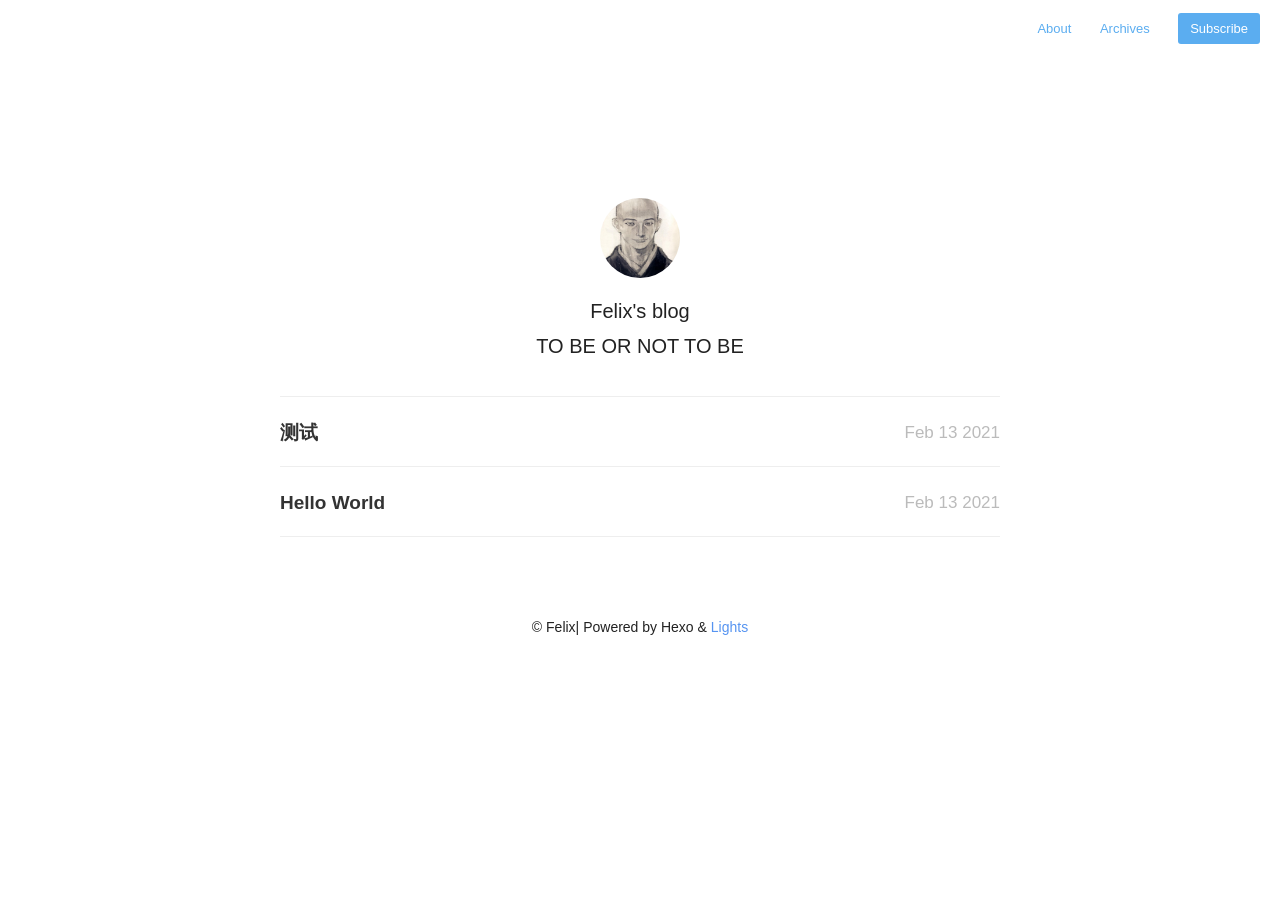
<file: index.html>
<!DOCTYPE html>

<meta charset="UTF-8">
<meta http-equiv="X-UA-Compatible" content="IE=edge,chrome=1">
<meta name="viewport" content="width=device-width,initial-scale=1,user-scalable=0">


<link rel="alternate" href="/atom.xml" title="Felix&#39;s blog" type="application/atom+xml">
<meta name="theme-color" content="#a1d0f6">
<title>Felix&#39;s blog</title>
<!--[if lt IE 9]><script src="//html5shiv.googlecode.com/svn/trunk/html5.js"></script><![endif]-->
<link rel="shortcut icon" href="/favicon.png">

<link rel="stylesheet" href="/css/style.css">

<nav class="main-nav">
	
	
	    <a href="/about/">About</a>
	
	    <a href="/archives/">Archives</a>
	
	<a class="cta" href="/atom.xml" data-no-instant>Subscribe</a>
</nav>

<section id="wrapper">
    <div class="profile">
	<section id="wrapper">
		<header id="header">
        	<a href="/about/">
        	    <img id="avatar" class="2x" src="/images/avatar.png">
        	</a>
        	<h1>Felix&#39;s blog</h1>
        	
        		<h2>TO BE OR NOT TO BE</h2>
        	
		</header>
	</section>
</div>
<ul id="post-list">
    
        <li>
    <aside class="dates">Feb 13 2021</aside>
    <a href="/2021/02/13/%E6%B5%8B%E8%AF%95/">测试</a>
    <h2></h2>
</li>
    
        <li>
    <aside class="dates">Feb 13 2021</aside>
    <a href="/2021/02/13/hello-world/">Hello World</a>
    <h2></h2>
</li>
    
</ul>
<nav id="post-nav">
    <span class="prev">
        
    </span>
    <span class="next">
        
    </span>
</nav>
	<footer id="footer">
	<div id="social">
		<p class="small">©  Felix| Powered by Hexo & 
			<a target="_blank" rel="noopener" href="https://github.com/F0r3at/Lights"> Lights</a>
		</p>
	</div>
</footer>

</section>

	<script src="//cdnjs.loli.net/ajax/libs/instantclick/3.0.1/instantclick.min.js" data-no-instant></script>
	<script data-no-instant>
		
		InstantClick.init('mousedown');
	</script>




	<script>
		// To make images retina, add a class "2x" to the img element
		var isMobile = {
			Android:function() {
				return navigator.userAgent.match(/Android/i) ? true : false;
			},
			BlackBerry:function(){
				return navigator.userAgent.match(/BlackBerry/i) ? true : false;
			},
			iOS:function(){
				return navigator.userAgent.match(/iPhone|iPad|iPod/i) ? true : false;
			},
			Windows:function(){
				return navigator.userAgent.match(/IEMobile/i) ? true : false;
			},
			any:function(){
			   return (isMobile.Android() || isMobile.BlackBerry() || isMobile.iOS() || isMobile.Windows());
			}
		};
		if (isMobile.any()) {
			var suffix = document.getElementsByClassName('2x')[0].getAttribute('src');
			suffix = suffix.replace('.png','@2x.png');
			suffix = suffix.replace('.jpg','@2x.jpg');
			document.getElementsByClassName('2x')[0].setAttribute('src',suffix);
		};
	</script>
</file>
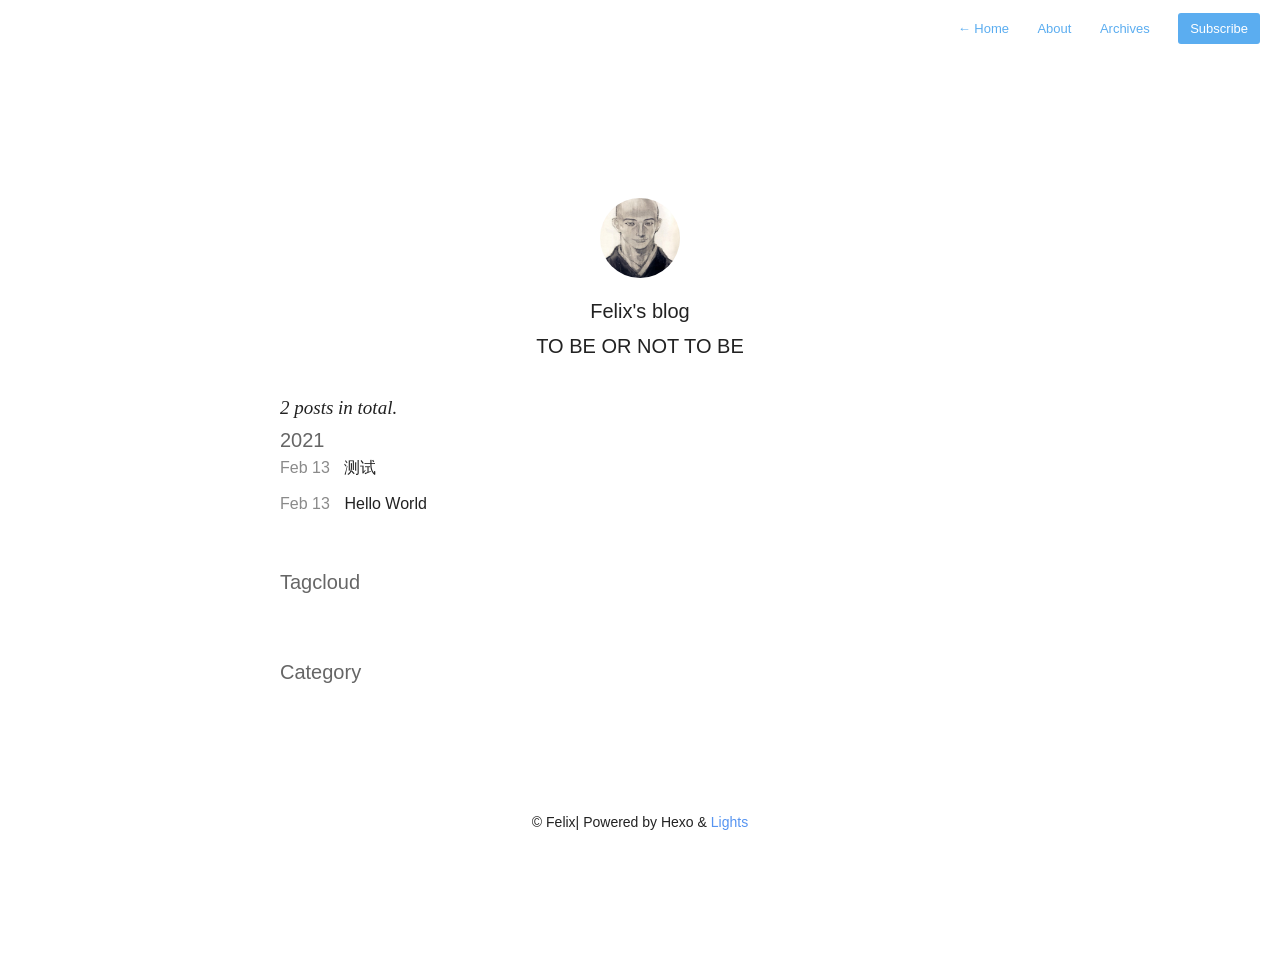
<file: archives/index.html>
<!DOCTYPE html>

<meta charset="UTF-8">
<meta http-equiv="X-UA-Compatible" content="IE=edge,chrome=1">
<meta name="viewport" content="width=device-width,initial-scale=1,user-scalable=0">


<link rel="alternate" href="/atom.xml" title="Felix&#39;s blog" type="application/atom+xml">
<meta name="theme-color" content="#a1d0f6">
<title>Archives - Felix&#39;s blog</title>
<!--[if lt IE 9]><script src="//html5shiv.googlecode.com/svn/trunk/html5.js"></script><![endif]-->
<link rel="shortcut icon" href="/favicon.png">

<link rel="stylesheet" href="/css/style.css">

<nav class="main-nav">
	
	    <a href="/">← Home</a>
	
	
	    <a href="/about/">About</a>
	
	    <a href="/archives/">Archives</a>
	
	<a class="cta" href="/atom.xml" data-no-instant>Subscribe</a>
</nav>

<section id="wrapper">
    

<div class="profile">
	<section id="wrapper">
		<header id="header">
        	<a href="/about/">
        	    <img id="avatar" class="2x" src="/images/avatar.png">
        	</a>
        	<h1>Felix&#39;s blog</h1>
        	
        		<h2>TO BE OR NOT TO BE</h2>
        	
		</header>
	</section>
</div>
<span class="archive-page-counter">
    
    2 posts in total.
</span>
    
        
        
            
            
    		<div class="archive" id="archive">
            	<h3 class="archive-title">2021</h3>
            	<ul>
        
        <div class="post-item">
    <div class="post-time">Feb 13</div>
    <a href="/2021/02/13/%E6%B5%8B%E8%AF%95/" class="post-link">测试</a>
</div>
    
        
        
        <div class="post-item">
    <div class="post-time">Feb 13</div>
    <a href="/2021/02/13/hello-world/" class="post-link">Hello World</a>
</div>
    
    </ul>
    </div>
<div class="archive" id="tagcloud">
	<h3 class="archive-title">Tagcloud</h3>
	<ul class="ct-list">
		
    </ul>
</div>
<div class="archive" id="category">
	<h3 class="archive-title">Category</h3>
	<ul class="ct-list">
		
    	</div>
    </ul>
</div>
	<footer id="footer">
	<div id="social">
		<p class="small">©  Felix| Powered by Hexo & 
			<a target="_blank" rel="noopener" href="https://github.com/F0r3at/Lights"> Lights</a>
		</p>
	</div>
</footer>

</section>

	<script src="//cdnjs.loli.net/ajax/libs/instantclick/3.0.1/instantclick.min.js" data-no-instant></script>
	<script data-no-instant>
		
		InstantClick.init('mousedown');
	</script>




	<script>
		// To make images retina, add a class "2x" to the img element
		var isMobile = {
			Android:function() {
				return navigator.userAgent.match(/Android/i) ? true : false;
			},
			BlackBerry:function(){
				return navigator.userAgent.match(/BlackBerry/i) ? true : false;
			},
			iOS:function(){
				return navigator.userAgent.match(/iPhone|iPad|iPod/i) ? true : false;
			},
			Windows:function(){
				return navigator.userAgent.match(/IEMobile/i) ? true : false;
			},
			any:function(){
			   return (isMobile.Android() || isMobile.BlackBerry() || isMobile.iOS() || isMobile.Windows());
			}
		};
		if (isMobile.any()) {
			var suffix = document.getElementsByClassName('2x')[0].getAttribute('src');
			suffix = suffix.replace('.png','@2x.png');
			suffix = suffix.replace('.jpg','@2x.jpg');
			document.getElementsByClassName('2x')[0].setAttribute('src',suffix);
		};
	</script>
</file>
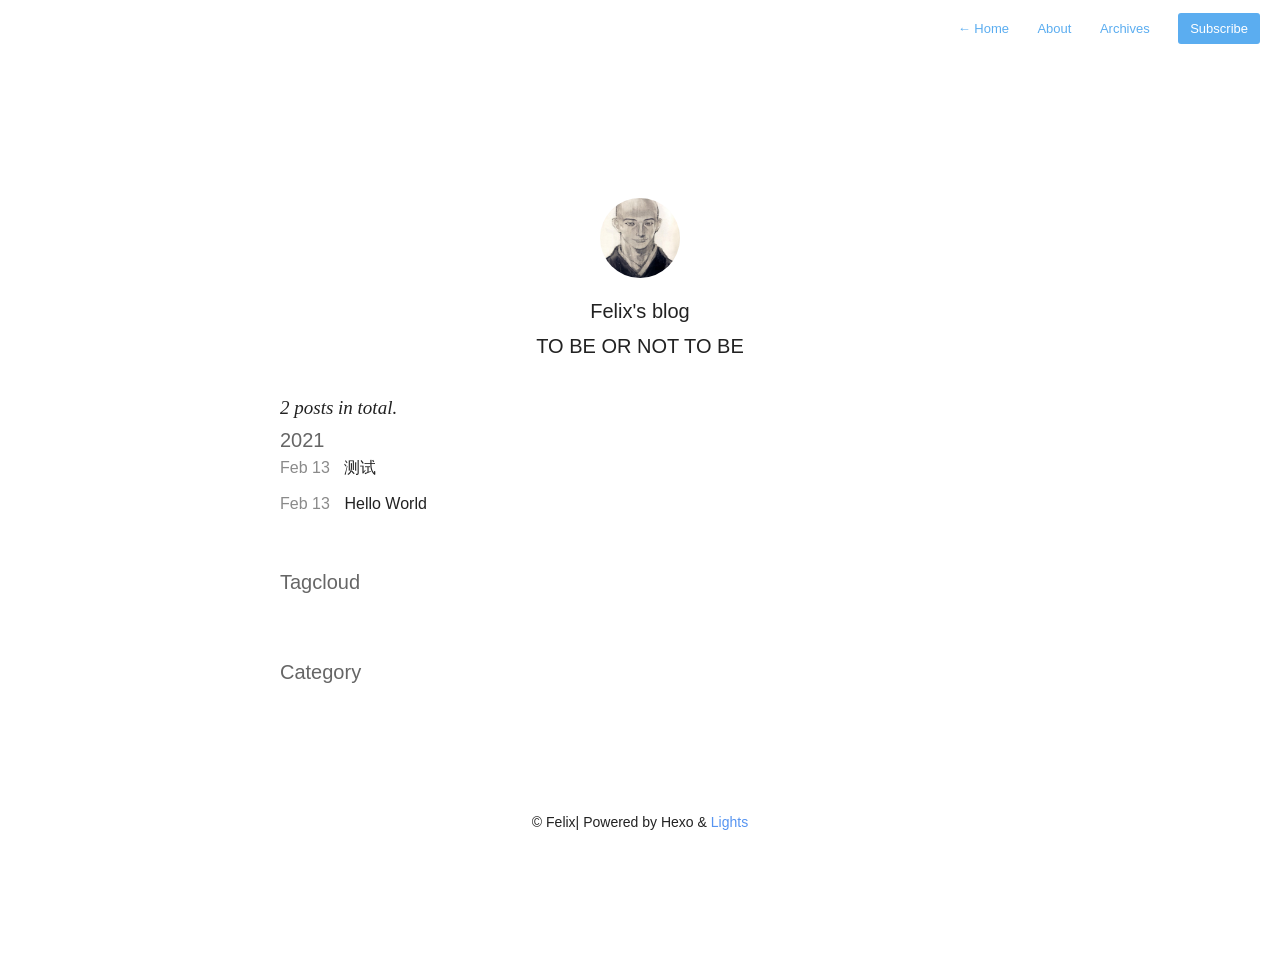
<file: archives/2021/index.html>
<!DOCTYPE html>

<meta charset="UTF-8">
<meta http-equiv="X-UA-Compatible" content="IE=edge,chrome=1">
<meta name="viewport" content="width=device-width,initial-scale=1,user-scalable=0">


<link rel="alternate" href="/atom.xml" title="Felix&#39;s blog" type="application/atom+xml">
<meta name="theme-color" content="#a1d0f6">
<title>Archives: 2021 - Felix&#39;s blog</title>
<!--[if lt IE 9]><script src="//html5shiv.googlecode.com/svn/trunk/html5.js"></script><![endif]-->
<link rel="shortcut icon" href="/favicon.png">

<link rel="stylesheet" href="/css/style.css">

<nav class="main-nav">
	
	    <a href="/">← Home</a>
	
	
	    <a href="/about/">About</a>
	
	    <a href="/archives/">Archives</a>
	
	<a class="cta" href="/atom.xml" data-no-instant>Subscribe</a>
</nav>

<section id="wrapper">
    

<div class="profile">
	<section id="wrapper">
		<header id="header">
        	<a href="/about/">
        	    <img id="avatar" class="2x" src="/images/avatar.png">
        	</a>
        	<h1>Felix&#39;s blog</h1>
        	
        		<h2>TO BE OR NOT TO BE</h2>
        	
		</header>
	</section>
</div>
<span class="archive-page-counter">
    
    2 posts in total.
</span>
    
        
        
            
            
    		<div class="archive" id="archive">
            	<h3 class="archive-title">2021</h3>
            	<ul>
        
        <div class="post-item">
    <div class="post-time">Feb 13</div>
    <a href="/2021/02/13/%E6%B5%8B%E8%AF%95/" class="post-link">测试</a>
</div>
    
        
        
        <div class="post-item">
    <div class="post-time">Feb 13</div>
    <a href="/2021/02/13/hello-world/" class="post-link">Hello World</a>
</div>
    
    </ul>
    </div>
<div class="archive" id="tagcloud">
	<h3 class="archive-title">Tagcloud</h3>
	<ul class="ct-list">
		
    </ul>
</div>
<div class="archive" id="category">
	<h3 class="archive-title">Category</h3>
	<ul class="ct-list">
		
    	</div>
    </ul>
</div>
	<footer id="footer">
	<div id="social">
		<p class="small">©  Felix| Powered by Hexo & 
			<a target="_blank" rel="noopener" href="https://github.com/F0r3at/Lights"> Lights</a>
		</p>
	</div>
</footer>

</section>

	<script src="//cdnjs.loli.net/ajax/libs/instantclick/3.0.1/instantclick.min.js" data-no-instant></script>
	<script data-no-instant>
		
		InstantClick.init('mousedown');
	</script>




	<script>
		// To make images retina, add a class "2x" to the img element
		var isMobile = {
			Android:function() {
				return navigator.userAgent.match(/Android/i) ? true : false;
			},
			BlackBerry:function(){
				return navigator.userAgent.match(/BlackBerry/i) ? true : false;
			},
			iOS:function(){
				return navigator.userAgent.match(/iPhone|iPad|iPod/i) ? true : false;
			},
			Windows:function(){
				return navigator.userAgent.match(/IEMobile/i) ? true : false;
			},
			any:function(){
			   return (isMobile.Android() || isMobile.BlackBerry() || isMobile.iOS() || isMobile.Windows());
			}
		};
		if (isMobile.any()) {
			var suffix = document.getElementsByClassName('2x')[0].getAttribute('src');
			suffix = suffix.replace('.png','@2x.png');
			suffix = suffix.replace('.jpg','@2x.jpg');
			document.getElementsByClassName('2x')[0].setAttribute('src',suffix);
		};
	</script>
</file>
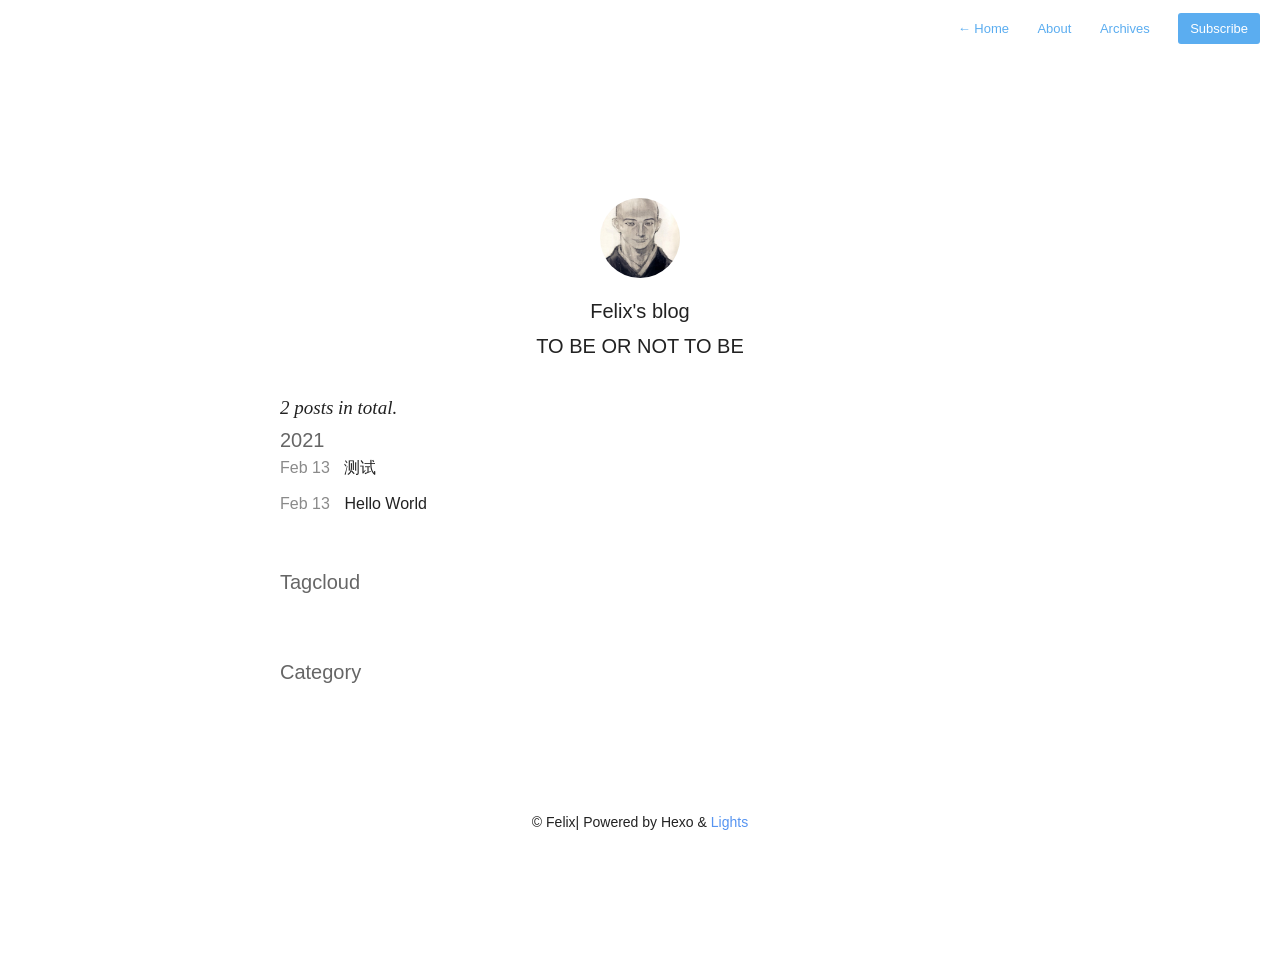
<file: archives/2021/02/index.html>
<!DOCTYPE html>

<meta charset="UTF-8">
<meta http-equiv="X-UA-Compatible" content="IE=edge,chrome=1">
<meta name="viewport" content="width=device-width,initial-scale=1,user-scalable=0">


<link rel="alternate" href="/atom.xml" title="Felix&#39;s blog" type="application/atom+xml">
<meta name="theme-color" content="#a1d0f6">
<title>Archives: 2021/2 - Felix&#39;s blog</title>
<!--[if lt IE 9]><script src="//html5shiv.googlecode.com/svn/trunk/html5.js"></script><![endif]-->
<link rel="shortcut icon" href="/favicon.png">

<link rel="stylesheet" href="/css/style.css">

<nav class="main-nav">
	
	    <a href="/">← Home</a>
	
	
	    <a href="/about/">About</a>
	
	    <a href="/archives/">Archives</a>
	
	<a class="cta" href="/atom.xml" data-no-instant>Subscribe</a>
</nav>

<section id="wrapper">
    

<div class="profile">
	<section id="wrapper">
		<header id="header">
        	<a href="/about/">
        	    <img id="avatar" class="2x" src="/images/avatar.png">
        	</a>
        	<h1>Felix&#39;s blog</h1>
        	
        		<h2>TO BE OR NOT TO BE</h2>
        	
		</header>
	</section>
</div>
<span class="archive-page-counter">
    
    2 posts in total.
</span>
    
        
        
            
            
    		<div class="archive" id="archive">
            	<h3 class="archive-title">2021</h3>
            	<ul>
        
        <div class="post-item">
    <div class="post-time">Feb 13</div>
    <a href="/2021/02/13/%E6%B5%8B%E8%AF%95/" class="post-link">测试</a>
</div>
    
        
        
        <div class="post-item">
    <div class="post-time">Feb 13</div>
    <a href="/2021/02/13/hello-world/" class="post-link">Hello World</a>
</div>
    
    </ul>
    </div>
<div class="archive" id="tagcloud">
	<h3 class="archive-title">Tagcloud</h3>
	<ul class="ct-list">
		
    </ul>
</div>
<div class="archive" id="category">
	<h3 class="archive-title">Category</h3>
	<ul class="ct-list">
		
    	</div>
    </ul>
</div>
	<footer id="footer">
	<div id="social">
		<p class="small">©  Felix| Powered by Hexo & 
			<a target="_blank" rel="noopener" href="https://github.com/F0r3at/Lights"> Lights</a>
		</p>
	</div>
</footer>

</section>

	<script src="//cdnjs.loli.net/ajax/libs/instantclick/3.0.1/instantclick.min.js" data-no-instant></script>
	<script data-no-instant>
		
		InstantClick.init('mousedown');
	</script>




	<script>
		// To make images retina, add a class "2x" to the img element
		var isMobile = {
			Android:function() {
				return navigator.userAgent.match(/Android/i) ? true : false;
			},
			BlackBerry:function(){
				return navigator.userAgent.match(/BlackBerry/i) ? true : false;
			},
			iOS:function(){
				return navigator.userAgent.match(/iPhone|iPad|iPod/i) ? true : false;
			},
			Windows:function(){
				return navigator.userAgent.match(/IEMobile/i) ? true : false;
			},
			any:function(){
			   return (isMobile.Android() || isMobile.BlackBerry() || isMobile.iOS() || isMobile.Windows());
			}
		};
		if (isMobile.any()) {
			var suffix = document.getElementsByClassName('2x')[0].getAttribute('src');
			suffix = suffix.replace('.png','@2x.png');
			suffix = suffix.replace('.jpg','@2x.jpg');
			document.getElementsByClassName('2x')[0].setAttribute('src',suffix);
		};
	</script>
</file>
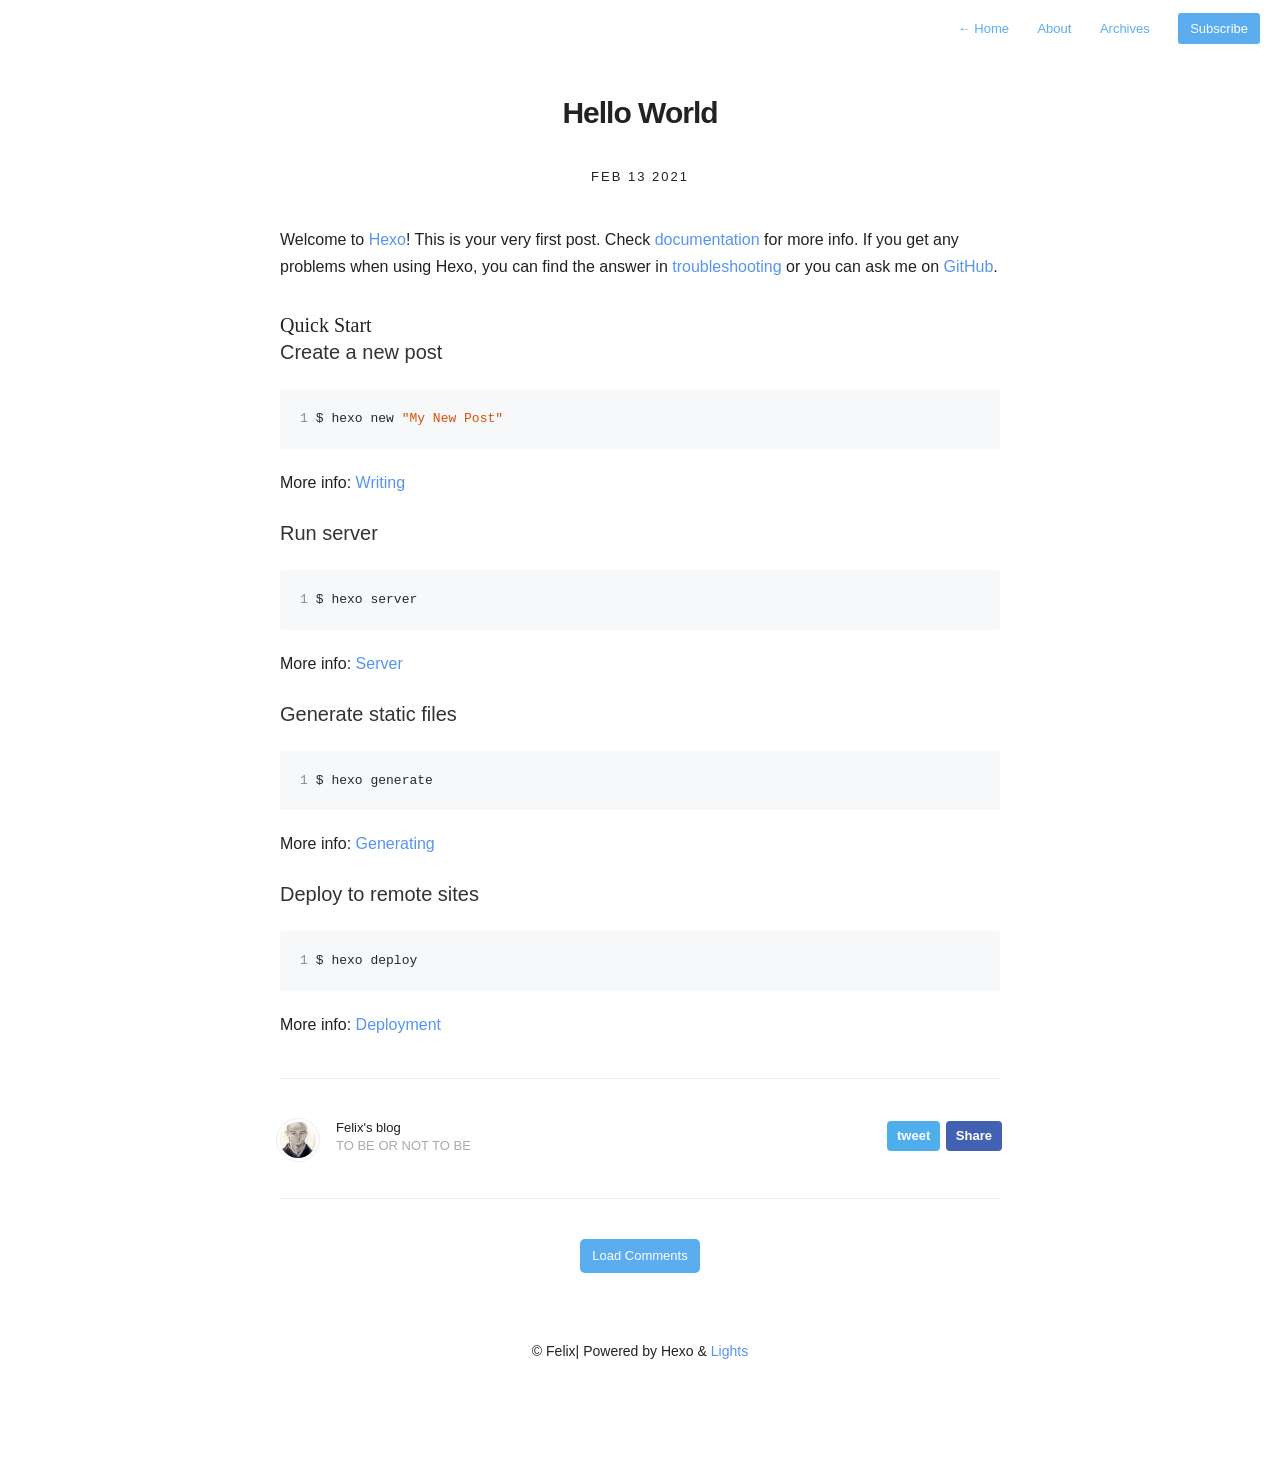
<file: 2021/02/13/hello-world/index.html>
<!DOCTYPE html>

<meta charset="UTF-8">
<meta http-equiv="X-UA-Compatible" content="IE=edge,chrome=1">
<meta name="viewport" content="width=device-width,initial-scale=1,user-scalable=0">

  <meta name="description" content="Welcome to Hexo! This is your very first post. Check documentation for more info. If you get any problems when using Hexo, you can find the answer in ">


<link rel="alternate" href="/atom.xml" title="Felix&#39;s blog" type="application/atom+xml">
<meta name="theme-color" content="#a1d0f6">
<title>Hello World - Felix&#39;s blog</title>
<!--[if lt IE 9]><script src="//html5shiv.googlecode.com/svn/trunk/html5.js"></script><![endif]-->
<link rel="shortcut icon" href="/favicon.png">

<link rel="stylesheet" href="/css/style.css">

<nav class="main-nav">
	
	    <a href="/">← Home</a>
	
	
	    <a href="/about/">About</a>
	
	    <a href="/archives/">Archives</a>
	
	<a class="cta" href="/atom.xml" data-no-instant>Subscribe</a>
</nav>

<section id="wrapper">
    <article class="post">
    <header>
        
            <h1>Hello World</h1>
        
        <h2 class="headline">Feb 13 2021
        
        </h2>
    </header>
</article>
<section id="post-body"><p>Welcome to <a target="_blank" rel="noopener" href="https://hexo.io/">Hexo</a>! This is your very first post. Check <a target="_blank" rel="noopener" href="https://hexo.io/docs/">documentation</a> for more info. If you get any problems when using Hexo, you can find the answer in <a target="_blank" rel="noopener" href="https://hexo.io/docs/troubleshooting.html">troubleshooting</a> or you can ask me on <a target="_blank" rel="noopener" href="https://github.com/hexojs/hexo/issues">GitHub</a>.</p>
<h2 id="Quick-Start"><a href="#Quick-Start" class="headerlink" title="Quick Start"></a>Quick Start</h2><h3 id="Create-a-new-post"><a href="#Create-a-new-post" class="headerlink" title="Create a new post"></a>Create a new post</h3><figure class="highlight bash"><table><tr><td class="gutter"><pre><span class="line">1</span><br></pre></td><td class="code"><pre><span class="line">$ hexo new <span class="string">&quot;My New Post&quot;</span></span><br></pre></td></tr></table></figure>
<p>More info: <a target="_blank" rel="noopener" href="https://hexo.io/docs/writing.html">Writing</a></p>
<h3 id="Run-server"><a href="#Run-server" class="headerlink" title="Run server"></a>Run server</h3><figure class="highlight bash"><table><tr><td class="gutter"><pre><span class="line">1</span><br></pre></td><td class="code"><pre><span class="line">$ hexo server</span><br></pre></td></tr></table></figure>
<p>More info: <a target="_blank" rel="noopener" href="https://hexo.io/docs/server.html">Server</a></p>
<h3 id="Generate-static-files"><a href="#Generate-static-files" class="headerlink" title="Generate static files"></a>Generate static files</h3><figure class="highlight bash"><table><tr><td class="gutter"><pre><span class="line">1</span><br></pre></td><td class="code"><pre><span class="line">$ hexo generate</span><br></pre></td></tr></table></figure>
<p>More info: <a target="_blank" rel="noopener" href="https://hexo.io/docs/generating.html">Generating</a></p>
<h3 id="Deploy-to-remote-sites"><a href="#Deploy-to-remote-sites" class="headerlink" title="Deploy to remote sites"></a>Deploy to remote sites</h3><figure class="highlight bash"><table><tr><td class="gutter"><pre><span class="line">1</span><br></pre></td><td class="code"><pre><span class="line">$ hexo deploy</span><br></pre></td></tr></table></figure>
<p>More info: <a target="_blank" rel="noopener" href="https://hexo.io/docs/one-command-deployment.html">Deployment</a></p>
</section>
    

    <footer id="post-meta" class="clearfix">
        <a href="/about/">
        <img class="avatar" src="/images/avatar.png">
        <div>
            <span class="dark">Felix&#39;s blog</span>
            <span>TO BE OR NOT TO BE</span>
        </div>
        </a>
        <section id="sharing">
            <a title="Share to Twitter" class="twitter" target="_blank" rel="noopener" href="https://twitter.com/intent/tweet?text=http://example.com/2021/02/13/hello-world/ - Hello World @"><span class="icon-twitter">tweet</span></a>
            <a title="Share to Facebook" class="facebook" href="#" onclick="
                window.open(
                  'https://www.facebook.com/sharer/sharer.php?u='+encodeURIComponent(location.href),
                  'facebook-share-dialog',
                  'width=626,height=436');
                return false;"><span class="icon-facebook-sign">Share</span>
            </a>
        </section>
    </footer>


  <section id="comment">
    <button class="btn" id="loadcmts" onclick="cmts.load();">Load Comments</button>
    <div id="gitment"></div>
    <script src='/js/gitment.browser.js'></script>
    <link rel="stylesheet" href=''>
    <script>
      var cmts={
        load:function cmts(){
          var gitment = new Gitment({
          
            id: "Hello World",
          
            owner: "",
            repo: "",
            oauth: {
              client_id: "",
              client_secret: "",
            },
          })
          gitment.render('gitment');
          var loadcmt = document.getElementById("loadcmts");
          var imyourfather = loadcmt.parentNode;
          imyourfather.removeChild(loadcmts)
        }
      }
    </script>
  </section>


	<footer id="footer">
	<div id="social">
		<p class="small">©  Felix| Powered by Hexo & 
			<a target="_blank" rel="noopener" href="https://github.com/F0r3at/Lights"> Lights</a>
		</p>
	</div>
</footer>

</section>

	<script src="//cdnjs.loli.net/ajax/libs/instantclick/3.0.1/instantclick.min.js" data-no-instant></script>
	<script data-no-instant>
		
		InstantClick.init('mousedown');
	</script>
</file>
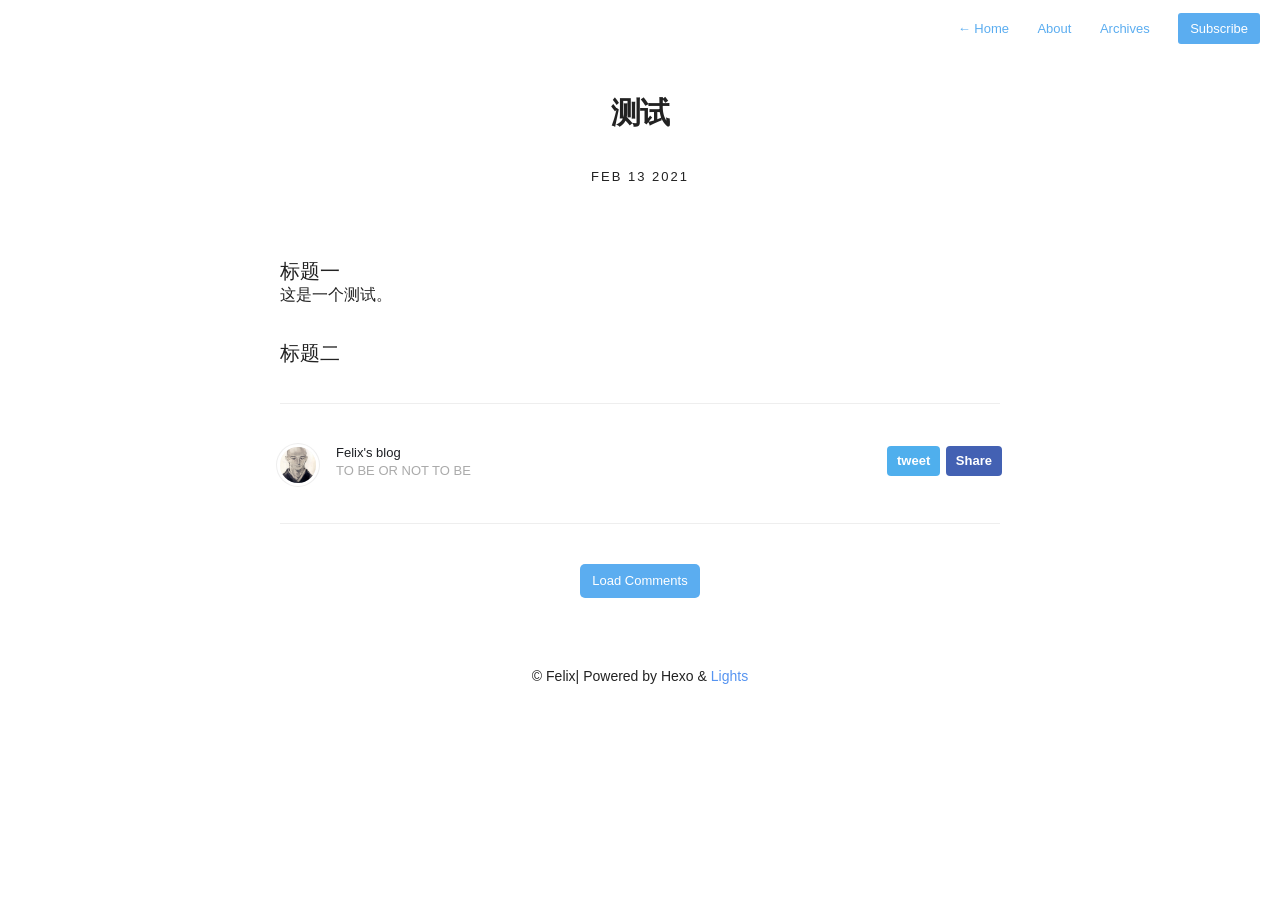
<file: 2021/02/13/测试/index.html>
<!DOCTYPE html>

<meta charset="UTF-8">
<meta http-equiv="X-UA-Compatible" content="IE=edge,chrome=1">
<meta name="viewport" content="width=device-width,initial-scale=1,user-scalable=0">

  <meta name="description" content="标题一这是一个测试。
标题二">


<link rel="alternate" href="/atom.xml" title="Felix&#39;s blog" type="application/atom+xml">
<meta name="theme-color" content="#a1d0f6">
<title>测试 - Felix&#39;s blog</title>
<!--[if lt IE 9]><script src="//html5shiv.googlecode.com/svn/trunk/html5.js"></script><![endif]-->
<link rel="shortcut icon" href="/favicon.png">

<link rel="stylesheet" href="/css/style.css">

<nav class="main-nav">
	
	    <a href="/">← Home</a>
	
	
	    <a href="/about/">About</a>
	
	    <a href="/archives/">Archives</a>
	
	<a class="cta" href="/atom.xml" data-no-instant>Subscribe</a>
</nav>

<section id="wrapper">
    <article class="post">
    <header>
        
            <h1>测试</h1>
        
        <h2 class="headline">Feb 13 2021
        
        </h2>
    </header>
</article>
<section id="post-body"><h2 id="标题一"><a href="#标题一" class="headerlink" title="标题一"></a>标题一</h2><p>这是一个测试。</p>
<h2 id="标题二"><a href="#标题二" class="headerlink" title="标题二"></a>标题二</h2></section>
    

    <footer id="post-meta" class="clearfix">
        <a href="/about/">
        <img class="avatar" src="/images/avatar.png">
        <div>
            <span class="dark">Felix&#39;s blog</span>
            <span>TO BE OR NOT TO BE</span>
        </div>
        </a>
        <section id="sharing">
            <a title="Share to Twitter" class="twitter" target="_blank" rel="noopener" href="https://twitter.com/intent/tweet?text=http://example.com/2021/02/13/%E6%B5%8B%E8%AF%95/ - 测试 @"><span class="icon-twitter">tweet</span></a>
            <a title="Share to Facebook" class="facebook" href="#" onclick="
                window.open(
                  'https://www.facebook.com/sharer/sharer.php?u='+encodeURIComponent(location.href),
                  'facebook-share-dialog',
                  'width=626,height=436');
                return false;"><span class="icon-facebook-sign">Share</span>
            </a>
        </section>
    </footer>


  <section id="comment">
    <button class="btn" id="loadcmts" onclick="cmts.load();">Load Comments</button>
    <div id="gitment"></div>
    <script src='/js/gitment.browser.js'></script>
    <link rel="stylesheet" href=''>
    <script>
      var cmts={
        load:function cmts(){
          var gitment = new Gitment({
          
            id: "测试",
          
            owner: "",
            repo: "",
            oauth: {
              client_id: "",
              client_secret: "",
            },
          })
          gitment.render('gitment');
          var loadcmt = document.getElementById("loadcmts");
          var imyourfather = loadcmt.parentNode;
          imyourfather.removeChild(loadcmts)
        }
      }
    </script>
  </section>


	<footer id="footer">
	<div id="social">
		<p class="small">©  Felix| Powered by Hexo & 
			<a target="_blank" rel="noopener" href="https://github.com/F0r3at/Lights"> Lights</a>
		</p>
	</div>
</footer>

</section>

	<script src="//cdnjs.loli.net/ajax/libs/instantclick/3.0.1/instantclick.min.js" data-no-instant></script>
	<script data-no-instant>
		
		InstantClick.init('mousedown');
	</script>
</file>
<file: css/style.css>
#wrapper {
  max-width: 800px;
  margin: 0 auto;
  padding: 60px 40px 100px 40px;
}
#wrapper.home {
  max-width: 800px;
  margin: 0 auto;
  padding: 0 40px 20px 40px;
}
::selection {
  background: #b0e2ff;
  color: #fff;
}
@media only screen and (min-width: 767px) {
  .gist-highlight :-webkit-scrollbar-track-piece,
  .highlight::-webkit-scrollbar-track-piece,
  html::-webkit-scrollbar-track-piece,
  pre::-webkit-scrollbar-track-piece {
    background: #eee;
  }
  .gist-highlight::-webkit-scrollbar,
  .highlight::-webkit-scrollbar,
  html::-webkit-scrollbar,
  pre::-webkit-scrollbar {
    width: 6px;
    height: 6px;
  }
  .gist-highlight::-webkit-scrollbar-thumb,
  .highlight::-webkit-scrollbar-thumb,
  html::-webkit-scrollbar-thumb,
  pre::-webkit-scrollbar-thumb {
    height: 40px;
    border-radius: 4px;
    background-color: #5694f1;
  }
  .gist-highlight::-webkit-scrollbar-thumb:hover,
  .highlight::-webkit-scrollbar-thumb:hover,
  html::-webkit-scrollbar-thumb:hover,
  pre::-webkit-scrollbar-thumb:hover {
    background-color: #5badf0;
  }
}
a,
abbr,
acronym,
address,
applet,
article,
aside,
audio,
b,
big,
blockquote,
body,
canvas,
caption,
center,
cite,
code,
dd,
del,
details,
dfn,
div,
dl,
dt,
em,
embed,
fieldset,
figcaption,
figure,
footer,
form,
h1,
h2,
h3,
h4,
h5,
h6,
header,
hgroup,
html,
i,
iframe,
img,
ins,
kbd,
label,
legend,
li,
mark,
menu,
nav,
object,
ol,
output,
p,
pre,
q,
ruby,
s,
samp,
section,
small,
span,
strike,
strong,
sub,
summary,
sup,
table,
tbody,
td,
tfoot,
th,
thead,
time,
tr,
tt,
u,
ul,
var,
video {
  border: 0;
  font-size: 100%;
  font: inherit;
  vertical-align: baseline;
  margin: 0;
  padding: 0;
}
article,
aside,
details,
figcaption,
figure,
footer,
header,
hgroup,
menu,
nav,
section {
  display: block;
}
body {
  line-height: 1;
  font: 16px/1 "Helvetica Neue", Helvetica, Arial, sans-serif;
  color: #222;
  -webkit-font-smoothing: antialiased;
  text-rendering: optimizeLegibility;
}
blockquote,
q {
  quotes: none;
}
blockquote:after,
blockquote:before,
q:after,
q:before {
  content: none;
}
table {
  border-collapse: collapse;
  border-spacing: 0;
  width: 100%;
  margin: 40px 0;
  font-size: 13px;
  line-height: 1.5em;
}
button.btn {
  background: #5badf0;
  color: #fff;
  border: none;
  padding: 8px 12px;
  border-radius: 5px;
  font-size: 13px;
  display: block;
  margin: 8px auto;
  line-height: 1.35;
}
button:hover {
  opacity: 0.8;
  -ms-filter: "progid:DXImageTransform.Microsoft.Alpha(Opacity=80)";
  filter: alpha(opacity=80);
}
*,
:after,
:before {
  -moz-box-sizing: border-box;
  -webkit-box-sizing: border-box;
  -webkit-box-sizing: border-box;
  -moz-box-sizing: border-box;
  box-sizing: border-box;
}
.clearfix:after {
  content: "";
  display: table;
  clear: both;
}
.hidden {
  display: none;
}
.line .post-body ul,
.post h1,
h3,
h4,
h5,
ol,
p,
pre {
  margin-bottom: 20px;
}
body,
html {
  height: 100%;
}
h1 {
  font-size: 30px;
  letter-spacing: -1px;
  color: #222;
  font-weight: 700;
}
h2 {
  font: 20px/1.5em Georgia;
  color: #222;
  margin: 30px 0 -5px 0;
}
h3,
h4,
h5 {
  color: #333;
}
h3 {
  font-size: 20px;
  font-weight: 400;
}
h4 {
  font-size: 16px;
  font-weight: 700;
}
h5 {
  font-size: 15px;
  font-weight: 700;
}
h6 {
  font-size: 13px;
  font-weight: 700;
  color: #666;
  margin-bottom: 6px;
}
p.small {
  color: #222;
  font-size: 14px;
  line-height: 1.5;
  display: block;
  text-align: center;
  margin-top: 20px;
}
p a {
  color: #5694f1;
}
ol,
ul {
  margin: 0;
  padding: 0;
  margin-bottom: 20px;
}
ul {
  list-style-type: circle;
}
ol {
  list-style: decimal;
}
li {
  list-style-position: inside;
}
blockquote {
  padding-left: 15px;
  border-left: 3px solid #eee;
}
hr {
  display: block;
  border: none;
  height: 1px;
  margin: 40px auto;
  background: #eee;
}
span.code {
  font-family: Menlo, Monaco, Courier;
  background-color: #eee;
  font-size: 14px;
}
pre {
  font-family: Menlo, Monaco, Courier;
  white-space: pre-wrap;
  padding: 20px;
  background-color: #fff;
  overflow: auto;
  border-radius: 3px;
  font-family: 'Source Code Pro', Menlo, monospace;
  font-size: 13px;
  line-height: 1.5em;
  font-weight: 500;
  color: #d0d4d7;
}
td,
th {
  text-align: left;
  padding-right: 20px;
  vertical-align: top;
}
table td,
td {
  border-spacing: none;
  border-style: solid;
  padding: 10px 15px;
  border-width: 1px 0 0 0;
}
tr > td {
  border-top: 1px solid #eaeaea;
}
tr:nth-child(odd) > td {
  background: #fcfcfc;
}
th,
thead th {
  text-align: left;
  padding: 10px 15px;
  height: 20px;
  font-size: 13px;
  font-weight: 700;
  color: #444;
  border-bottom: 1px solid #dadadc;
  cursor: default;
  white-space: nowrap;
}
img {
  max-width: 100%;
  border-radius: 3px;
}
b,
strong {
  font-weight: 500;
  color: #1e2025;
}
em,
i {
  font-style: italic;
}
code {
  font-family: Menlo, Monaco, Courier;
  background-color: #f8f5ec;
  font-size: 14px;
  font-family: Menlo, Monaco, Courier, monospace;
  padding: 4px;
  font-size: 11px;
  border-radius: 4px;
  overflow: scroll;
  -webkit-box-shadow: inset 0 0 0 1px #e4ebf2;
  box-shadow: inset 0 0 0 1px #e4ebf2;
  margin: 0;
  color: #c7254e;
}
audio,
video {
  width: 100%;
}
nav.main-nav {
  padding: 20px 20px 0;
  background: #fff;
  background: rgba(255,255,255,0.9);
  margin: 0 auto;
  text-align: right;
  z-index: 100;
}
nav.main-nav a {
  top: 8px;
  right: 6px;
  padding: 8px 12px;
  color: #5badf0;
  font-size: 13px;
  line-height: 1.35;
  border-radius: 3px;
}
nav.main-nav a.cta {
  background: #5badf0;
  color: #fff;
  margin-left: 12px;
}
.profile #wrapper {
  padding: 100px 40px 0;
  max-width: 800px;
  margin: 0 auto;
}
.profile #header {
  padding-bottom: 40px;
  text-align: center;
  position: relative;
}
.profile #avatar {
  display: inline-block;
  width: 80px;
  height: 80px;
  border-radius: 50%;
  margin-bottom: 20px;
}
.profile h1 {
  font-weight: 400;
  letter-spacing: 0;
  font-size: 20px;
  color: #222;
}
.profile h2 {
  font-size: 20px;
  font-weight: 300;
  color: #222;
  margin-top: 10px;
  font-family: 'Helvetica Neue', Helvetica, Arial, sans-serif;
  font-style: normal;
}
.home #avatar {
  float: right;
  width: 40px;
  height: 40px;
  border-radius: 50%;
}
.description {
  float: right;
  font: italic 14px/1.4em Georgia, serif;
  color: #aaa;
}
#title {
  display: inline-block;
  line-height: 100%;
  font-weight: 500;
  font-size: 19px;
  margin: 0;
  padding-bottom: 20px;
}
#post-list a:hover,
#post-list li:hover .dates,
#title,
#title:hover,
a {
  text-decoration: none;
  color: #5badf0;
  color: #5694f1;
}
#post-list a,
#post-nav a,
a,
button {
  -webkit-transition: all 0.15s ease;
  -moz-transition: all 0.15s ease;
  -o-transition: all 0.15s ease;
  -ms-transition: all 0.15s ease;
  transition: all 0.15s ease;
}
#post-list {
  margin-bottom: 0;
}
#post-list h2 {
  font: 400 17px/1.5em "Helvetica Neue", Helvetica, Arial, sans-serif;
  color: #aaa;
  max-width: 400px;
  margin-top: 2px;
}
#post-list li:last-child {
  border-bottom: 1px solid #eee;
}
#post-list a {
  color: #333;
  display: block;
  font: 700 19px/1.7 "Helvetica Neue", helvetica, Arial, sans-serif;
}
#post-list .dates {
  float: right;
  position: relative;
  top: 1px;
  font: 300 17px/1.8 "Helvetica Neue", helvetica, Arial, sans-serif;
  color: #bbb;
}
#post-list-footer {
  border-top: 1px solid #eee;
  margin-top: 20px;
  padding-top: 100px;
}
#post-body,
p {
  line-height: 1.7;
}
.home h1 {
  font-size: 30px;
  letter-spacing: -1px;
  color: #222;
  font-weight: 700;
}
.home h2 {
  font: italic 19px/1.3em Georgia, serif;
  color: #222;
}
.post header {
  text-align: center;
}
.post h1 {
  margin-bottom: 40px;
  color: #222;
}
.post h2 {
  margin-bottom: 40px;
  font: 300 24px/1.5 "Helvetica Neue", Helvetica, Arial, sans-serif;
  color: #111;
}
.post h2.subtitle {
  font: italic 19px/1.3em Georgia, serif;
  color: #222;
}
.post h2.headline {
  font: 400 13px/1.5em "Helvetica Neue", Helvetica, Arial, sans-serif;
  margin: -5px 0 40px 0;
  color: #222;
  font-size: 13px;
  text-transform: uppercase;
  letter-spacing: 2px;
  display: inline-block;
}
h2.footline {
  font: italic 400 13px/1.5em "Helvetica Neue", Helvetica, Arial, sans-serif;
  display: inline-block;
  font-size: 13px;
  margin: 40px 0 -5px 0;
}
h2.footline a:before {
  content: "#";
}
h2.month {
  width: 100%;
  font: 700 13px/1 "Helvetica Neue", helvetica, Arial, sans-serif;
  text-transform: uppercase;
  margin-top: 40px;
  margin-bottom: 10px;
  padding-bottom: 10px;
  border-bottom: 1px solid #eee;
}
#post-meta {
  font-size: 13px;
  font-weight: 700;
  line-height: 1.4;
  border-top: 1px solid #eee;
  padding-top: 40px;
  margin-bottom: 40px;
  padding-bottom: 40px;
  margin-top: 40px;
  color: #444;
  border-bottom: 1px solid #eee;
}
#post-meta div {
  margin: 0 25px 0 0;
  float: left;
}
#post-meta div span {
  color: #aaa;
  font-weight: 500;
  display: block;
}
#post-meta div span.dark {
  color: #1e2025;
}
#post-meta img.avatar {
  height: 36px;
  width: 36px;
  float: left;
  border-radius: 50%;
  margin-top: 3px;
  margin-right: 20px;
  -webkit-box-shadow: 0 0 0 3px #fff, 0 0 0 4px #eee;
  box-shadow: 0 0 0 3px #fff, 0 0 0 4px #eee;
}
#sharing {
  float: right;
  margin: -2px;
}
#sharing a {
  font-size: 13px;
  font-weight: 700;
  margin-top: 4px;
  color: #fff;
  display: inline-block;
  vertical-align: middle;
  padding: 6px 10px;
  border-radius: 4px;
  margin-left: 2px;
}
#sharing a.facebook {
  background: #4361b3;
}
#sharing a.twitter {
  background: #4fafed;
}
#sharing a:hover {
  opacity: 0.8;
  -ms-filter: "progid:DXImageTransform.Microsoft.Alpha(Opacity=80)";
  filter: alpha(opacity=80);
}
#post-list.archive.readmore h3 {
  font: 400 20px "Helvetica Neue", Helvetica, Arial, sans-serif;
  margin-bottom: 30px;
}
#post-list.archive.readmore a {
  font: 400 16px/1.6 "Helvetica Neue", helvetica, Arial, sans-serif;
  color: #5694f1;
}
#post-list.archive.readmore a:hover {
  opacity: 0.8;
  -ms-filter: "progid:DXImageTransform.Microsoft.Alpha(Opacity=80)";
  filter: alpha(opacity=80);
}
#post-list.archive.readmore .dates {
  font: 300 16px/1.6 "Helvetica Neue", helvetica, Arial, sans-serif;
}
h1.archive {
  margin-bottom: 0;
}
.gitment-container {
  font-family: sans-serif;
  font-size: 14px;
  line-height: 1.5;
  color: #333;
  word-wrap: break-word;
}
.gitment-container * {
  -webkit-box-sizing: border-box;
  -moz-box-sizing: border-box;
  box-sizing: border-box;
}
.gitment-container :disabled {
  cursor: not-allowed;
}
.gitment-container a:hover {
  text-decoration: underline;
}
.gitment-container .gitment-hidden {
  display: none;
}
.gitment-container .gitment-spinner-icon {
  fill: #333;
  -webkit-animation: gitment-spin 1s steps(12) infinite;
  -webkit-animation: gitment-spin 1s steps(12) infinite;
  -moz-animation: gitment-spin 1s steps(12) infinite;
  -o-animation: gitment-spin 1s steps(12) infinite;
  -ms-animation: gitment-spin 1s steps(12) infinite;
  animation: gitment-spin 1s steps(12) infinite;
}
.gitment-container a,
.gitment-container a:visited {
  cursor: pointer;
  text-decoration: none;
}
.gitment-root-container {
  margin: 19px 0;
}
.gitment-header-container {
  margin: 19px 0;
  display: none;
}
.gitment-comment-like-btn,
.gitment-header-like-btn {
  cursor: pointer;
}
.gitment-comment-like-btn {
  float: right;
}
.gitment-comment-like-btn.liked {
  color: #5badf0;
}
.gitment-comment-like-btn svg {
  vertical-align: middle;
  height: 20px;
}
.gitment-header-like-btn svg {
  vertical-align: middle;
  height: 30px;
}
.gitment-comment-like-btn.liked svg,
.gitment-header-like-btn.liked svg {
  fill: #5badf0;
}
a.gitment-header-issue-link,
a.gitment-header-issue-link:visited {
  float: right;
  line-height: 30px;
  color: #666;
}
a.gitment-header-issue-link:hover {
  color: #666;
}
a.gitment-editor-logout-link:hover {
  color: #2196f3;
  text-decoration: none;
}
a.gitment-editor-footer-tip {
  display: inline-block;
  padding-top: 10px;
  font-size: 12px;
  color: #666;
  display: none;
}
a.gitment-editor-footer-tip:hover {
  color: #2196f3;
  text-decoration: none;
}
.gitment-comments-empty,
.gitment-comments-error,
.gitment-comments-loading {
  text-align: center;
  margin: 50px 0;
}
.gitment-comments-list {
  list-style: none;
  padding-left: 0;
  margin: 0 0 38px;
}
.gitment-comment,
.gitment-editor-container {
  position: relative;
  min-height: 60px;
  padding-left: 60px;
  margin: 19px 0;
}
.gitment-comment-avatar,
.gitment-editor-avatar {
  float: left;
  margin-left: -60px;
}
.gitment-comment-avatar,
.gitment-comment-avatar-img,
.gitment-editor-avatar svg,
.gitment-editor-avatar-img {
  width: 44px;
  height: 44px;
  border-radius: 3px;
}
.gitment-editor-avatar .gitment-github-icon {
  fill: #fff;
  background-color: #5badf0;
}
.gitment-comment-main,
.gitment-editor-main {
  position: relative;
  border: 1px dashed #5badf0;
  border-radius: 3px;
  background-color: rgba(255,255,255,0.5);
}
.gitment-comment-main::after,
.gitment-comment-main::before,
.gitment-editor-main::after,
.gitment-editor-main::before {
  position: absolute;
  left: -16px;
  display: block;
  width: 0;
  height: 0;
  pointer-events: none;
  content: "";
  border-color: transparent;
  position: absolute;
  top: 11px;
  left: -16px;
  display: block;
  width: 0;
  height: 0;
  pointer-events: none;
  content: "";
  border-color: transparent;
  border-style: dashed dashed outset;
  border-style: dashed dashed outset;
  text-shadow: -20px 20px 20px 20px #000;
}
.gitment-comment-main::before,
.gitment-editor-main::before {
  border-width: 8px;
  border-right-color: #5badf0;
}
.gitment-comment-main::after,
.gitment-editor-main::after {
  margin-top: 1px;
  margin-left: 2px;
  border-width: 7px;
  border-right-color: #fff;
}
.gitment-comment-header {
  margin: 12px 15px;
  color: #666;
  border-radius: 3px;
}
.gitment-editor-header {
  padding: 0;
  margin: 0;
  border-bottom: 1px dashed #5badf0;
}
a.gitment-comment-name,
a.gitment-comment-name:visited {
  font-weight: 600;
}
.gitment-editor-tabs {
  margin-bottom: -1px;
  margin-left: -1px;
  border: none;
}
.gitment-editor-tab {
  display: inline-block;
  padding: 11px 12px;
  font-size: 14px;
  line-height: 20px;
  color: #666;
  text-decoration: none;
  background-color: transparent;
  border-width: 0 1px;
  border-style: dashed;
  border-color: transparent;
  border-radius: 0;
  white-space: nowrap;
  cursor: pointer;
  -webkit-user-select: none;
  -moz-user-select: none;
  -ms-user-select: none;
  user-select: none;
  outline: 0;
  top: 8px;
  right: 6px;
  padding: 8px 12px;
  font-size: 13px;
  line-height: 1.35;
}
.gitment-editor-tab.gitment-selected {
  color: #5badf0;
  border-color: #5badf0;
  background-color: rgba(255,255,255,0.5);
  border-bottom: 1px solid #fff;
}
.gitment-editor-login {
  float: right;
  margin-top: -27px;
  margin-right: 15px;
}
a.gitment-editor-login-link,
a.gitment-editor-login-link:visited,
a.gitment-footer-project-link,
a.gitment-footer-project-link:visited {
  color: #5badf0;
}
a.gitment-editor-logout-link,
a.gitment-editor-logout-link:visited {
  color: #666;
}
.gitment-comment-body {
  position: relative;
  margin: 12px 15px;
  overflow: hidden;
  border-radius: 3px;
}
.gitment-comment-body-folded {
  cursor: pointer;
}
.gitment-comment-body-folded::before {
  display: block !important;
  content: "";
  position: absolute;
  width: 100%;
  left: 0;
  top: 0;
  bottom: 50px;
  pointer-events: none;
  background: -webkit--webkit-linear-gradient(top, rgba(255,255,255,0), rgba(255,255,255,0.9));
  background: -webkit--moz-linear-gradient(top, rgba(255,255,255,0), rgba(255,255,255,0.9));
  background: -webkit--o-linear-gradient(top, rgba(255,255,255,0), rgba(255,255,255,0.9));
  background: -webkit--ms-linear-gradient(top, rgba(255,255,255,0), rgba(255,255,255,0.9));
  background: -webkit-linear-gradient(to bottom, rgba(255,255,255,0), rgba(255,255,255,0.9));
  background: -webkit-linear-gradient(270deg, rgba(255,255,255,0), rgba(255,255,255,0.9));
  background: -moz-linear-gradient(270deg, rgba(255,255,255,0), rgba(255,255,255,0.9));
  background: -o-linear-gradient(270deg, rgba(255,255,255,0), rgba(255,255,255,0.9));
  background: -ms-linear-gradient(270deg, rgba(255,255,255,0), rgba(255,255,255,0.9));
  background: linear-gradient(180deg, rgba(255,255,255,0), rgba(255,255,255,0.9));
}
.gitment-comment-body-folded::after {
  display: block !important;
  content: "Click to Expand" !important;
  text-align: center;
  color: #666;
  position: absolute;
  width: 100%;
  height: 50px;
  line-height: 50px;
  left: 0;
  bottom: 0;
  pointer-events: none;
  background: rgba(255,255,255,0.9);
}
.gitment-editor-body {
  margin: 0;
}
.gitment-editor-body textarea {
  display: block;
  width: 100%;
  min-height: 150px;
  max-height: 500px;
  padding: 16px;
  resize: vertical;
  max-width: 100%;
  margin: 0;
  font-size: 14px;
  line-height: 1.6;
  background-color: rgba(255,255,255,0.5);
  color: #333;
  vertical-align: middle;
  border: none;
  border-radius: 0;
  outline: 0;
  -webkit-box-shadow: none;
  box-shadow: none;
  overflow: visible;
}
.gitment-editor-body textarea:focus {
  background-color: #fff;
}
.gitment-comment-body>:first-child,
.gitment-editor-preview>:first-child {
  margin-top: 0 !important;
}
.gitment-comment-body>:last-child,
.gitment-editor-preview>:last-child {
  margin-bottom: 0 !important;
}
.gitment-editor-preview {
  min-height: 150px;
  padding: 16px;
  background-color: rgba(255,255,255,0.5);
  width: 100%;
  font-size: 14px;
  line-height: 1.5;
  word-wrap: break-word;
}
.gitment-editor-footer {
  padding: 0;
  margin-top: 10px;
}
.gitment-editor-footer::after {
  display: table;
  clear: both;
  content: "";
}
.gitment-comments-pagination {
  list-style: none;
  text-align: right;
  border-radius: 0;
  margin: -19px 0 19px 0;
}
.gitment-comments-page-item {
  display: inline-block;
  cursor: pointer;
  border: 1px dashed #cfd8dc;
  margin-left: -1px;
  padding: 0.25rem 0.5rem;
}
.gitment-comments-page-item:hover {
  background-color: #f5f5f5;
}
.gitment-comments-page-item.gitment-selected {
  background-color: #f5f5f5;
}
.gitment-comments-init-btn,
.gitment-editor-submit {
  color: #fff;
  background-color: #5badf0;
  position: relative;
  display: inline-block;
  padding: 7px 13px;
  font-size: 14px;
  font-weight: 600;
  line-height: 20px;
  white-space: nowrap;
  vertical-align: middle;
  cursor: pointer;
  -webkit-user-select: none;
  -moz-user-select: none;
  -ms-user-select: none;
  -webkit-user-select: none;
  -moz-user-select: none;
  -ms-user-select: none;
  user-select: none;
  -webkit-background-size: 110% 110%;
  -moz-background-size: 110% 110%;
  background-size: 110% 110%;
  border: none;
  -webkit-appearance: none;
  -moz-appearance: none;
  -webkit-appearance: none;
  -moz-appearance: none;
  appearance: none;
  border-radius: 3px;
}
.gitment-comments-init-btn:hover,
.gitment-editor-submit:hover {
  background-color: #36a4ff;
}
.gitment-comments-init-btn:disabled,
.gitment-editor-submit:disabled {
  color: rgba(255,255,255,0.75);
  background-color: #5badf0;
  -webkit-box-shadow: none;
  box-shadow: none;
}
.gitment-editor-submit {
  float: right;
}
.gitment-footer-container {
  margin-top: 30px;
  margin-bottom: 20px;
  text-align: right;
  font-size: 12px;
  display: none;
}
.gitment-markdown {
  -ms-text-size-adjust: 100%;
  -webkit-text-size-adjust: 100%;
  line-height: 1.5;
  color: #333;
  font-family: -apple-system, BlinkMacSystemFont, "Segoe UI", Helvetica, Arial, sans-serif, "Apple Color Emoji", "Segoe UI Emoji", "Segoe UI Symbol";
  font-size: 16px;
  line-height: 1.5;
  word-wrap: break-word;
}
.gitment-markdown .pl-c {
  color: #969896;
}
.gitment-markdown .pl-ent {
  color: #63a35c;
}
.gitment-markdown .pl-k {
  color: #a71d5d;
}
.gitment-markdown .pl-bu {
  color: #b52a1d;
}
.gitment-markdown .pl-ii {
  color: #f8f8f8;
  background-color: #b52a1d;
}
.gitment-markdown .pl-c2 {
  color: #f8f8f8;
  background-color: #b52a1d;
}
.gitment-markdown .pl-c2::before {
  content: "^M";
}
.gitment-markdown .pl-sr .pl-cce {
  font-weight: 700;
  color: #63a35c;
}
.gitment-markdown .pl-ml {
  color: #693a17;
}
.gitment-markdown .pl-mq {
  color: #008080;
}
.gitment-markdown .pl-mi {
  font-style: italic;
  color: #333;
}
.gitment-markdown .pl-mb {
  font-weight: 700;
  color: #333;
}
.gitment-markdown .pl-md {
  color: #bd2c00;
  background-color: #ffecec;
}
.gitment-markdown .pl-mi1 {
  color: #55a532;
  background-color: #eaffea;
}
.gitment-markdown .pl-mc {
  color: #ef9700;
  background-color: #ffe3b4;
}
.gitment-markdown .pl-mi2 {
  color: #d8d8d8;
  background-color: #808080;
}
.gitment-markdown .pl-mdr {
  font-weight: 700;
  color: #795da3;
}
.gitment-markdown .pl-mo {
  color: #1d3e81;
}
.gitment-markdown .pl-ba {
  color: #595e62;
}
.gitment-markdown .pl-sg {
  color: #c0c0c0;
}
.gitment-markdown .pl-corl {
  text-decoration: underline;
  color: #183691;
}
.gitment-markdown .octicon {
  display: inline-block;
  vertical-align: text-top;
  fill: currentColor;
  vertical-align: text-bottom;
}
.gitment-markdown a {
  background-color: transparent;
  -webkit-text-decoration-skip: objects;
  color: #0366d6;
  text-decoration: none;
}
.gitment-markdown a:hover {
  text-decoration: underline;
}
.gitment-markdown a:not([href]) {
  color: inherit;
  text-decoration: none;
}
.gitment-markdown strong {
  font-weight: inherit;
  font-weight: bolder;
  font-weight: 600;
}
.gitment-markdown h1 {
  font-size: 2em;
  margin: 0.67em 0;
  font-size: 32px;
  font-weight: 600;
  padding-bottom: 0.3em;
  font-size: 2em;
  border-bottom: 1px dashed #eaecef;
}
.gitment-markdown img {
  border-style: none;
  max-width: 100%;
  -webkit-box-sizing: content-box;
  -moz-box-sizing: content-box;
  box-sizing: content-box;
  background-color: #fff;
}
.gitment-markdown svg:not(:root) {
  overflow: hidden;
}
.gitment-markdown hr {
  -webkit-box-sizing: content-box;
  -moz-box-sizing: content-box;
  box-sizing: content-box;
  height: 0;
  overflow: visible;
  height: 0;
  margin: 15px 0;
  overflow: hidden;
  background: 0 0;
  border: 0;
  border-bottom: 1px dashed #dfe2e5;
  height: 0.25em;
  padding: 0;
  margin: 24px 0;
  background-color: #e1e4e8;
  border: 0;
  border-bottom-color: #eee;
}
.gitment-markdown hr::before {
  display: table;
  content: "";
}
.gitment-markdown hr::after {
  display: table;
  clear: both;
  content: "";
}
.gitment-markdown input {
  font: inherit;
  margin: 0;
  overflow: visible;
  font-family: inherit;
  font-size: inherit;
  line-height: inherit;
}
.gitment-markdown [type=checkbox] {
  -webkit-box-sizing: border-box;
  -moz-box-sizing: border-box;
  box-sizing: border-box;
  padding: 0;
}
.gitment-markdown * {
  -webkit-box-sizing: border-box;
  -moz-box-sizing: border-box;
  box-sizing: border-box;
}
.gitment-markdown table {
  border-spacing: 0;
  border-collapse: collapse;
  display: block;
  width: 100%;
  overflow: auto;
}
.gitment-markdown table th {
  font-weight: 600;
}
.gitment-markdown table tr {
  background-color: #fff;
  border-top: 1px dashed #c6cbd1;
}
.gitment-markdown table tr:nth-child(2n) {
  background-color: #f5f5f5;
}
.gitment-markdown h2 {
  font-size: 24px;
  font-weight: 600;
  padding-bottom: 0.3em;
  font-size: 1.5em;
  border-bottom: 1px dashed #eaecef;
}
.gitment-markdown h3 {
  font-size: 20px;
  font-weight: 600;
  font-size: 1.25em;
}
.gitment-markdown h4 {
  font-size: 16px;
  font-weight: 600;
  font-size: 1em;
}
.gitment-markdown h5 {
  font-size: 14px;
  font-weight: 600;
  font-size: 0.875em;
}
.gitment-markdown h6 {
  font-size: 12px;
  font-weight: 600;
  font-size: 0.85em;
  color: #6a737d;
}
.gitment-markdown p {
  margin-top: 0;
  margin-bottom: 10px;
}
.gitment-markdown blockquote {
  margin: 0;
  padding: 0 1em;
  color: #6a737d;
  border-left: 0.25em dashed #dfe2e5;
}
.gitment-markdown blockquote > :first-child {
  margin-top: 0;
}
.gitment-markdown blockquote > :last-child {
  margin-bottom: 0;
}
.gitment-markdown dd {
  margin-left: 0;
}
.gitment-markdown code {
  font-family: SFMono-Regular, Consolas, "Liberation Mono", Menlo, Courier, monospace;
  font-size: 12px;
  padding: 0;
  padding-top: 0.2em;
  padding-bottom: 0.2em;
  margin: 0;
  font-size: 85%;
  background-color: rgba(27,31,35,0.05);
  border-radius: 0;
}
.gitment-markdown pre {
  margin-top: 0;
  margin-bottom: 0;
  font: 12px SFMono-Regular, Consolas, "Liberation Mono", Menlo, Courier, monospace;
  word-wrap: normal;
}
.gitment-markdown pre > code {
  padding: 0;
  margin: 0;
  font-size: 100%;
  word-break: normal;
  white-space: pre;
  background: 0 0;
  border: 0;
}
.gitment-markdown pre code {
  display: inline;
  max-width: auto;
  padding: 0;
  margin: 0;
  overflow: visible;
  line-height: inherit;
  word-wrap: normal;
  background-color: transparent;
  border: 0;
}
.gitment-markdown .pl-0 {
  padding-left: 0 !important;
}
.gitment-markdown .pl-1 {
  padding-left: 4px !important;
}
.gitment-markdown .pl-2 {
  padding-left: 8px !important;
}
.gitment-markdown .pl-3 {
  padding-left: 16px !important;
}
.gitment-markdown .pl-4 {
  padding-left: 24px !important;
}
.gitment-markdown .pl-5 {
  padding-left: 32px !important;
}
.gitment-markdown .pl-6 {
  padding-left: 40px !important;
}
.gitment-markdown::before {
  display: table;
  content: "";
}
.gitment-markdown::after {
  display: table;
  clear: both;
  content: "";
}
.gitment-markdown > :first-child {
  margin-top: 0 !important;
}
.gitment-markdown > :last-child {
  margin-bottom: 0 !important;
}
.gitment-markdown .anchor {
  float: left;
  padding-right: 4px;
  margin-left: -20px;
  line-height: 1;
}
.gitment-markdown .anchor:focus {
  outline: 0;
}
.gitment-markdown kbd {
  display: inline-block;
  padding: 3px 5px;
  font-size: 11px;
  line-height: 10px;
  color: #444d56;
  vertical-align: middle;
  background-color: #fafbfc;
  border: dashed 1px #c6cbd1;
  border-bottom-color: #959da5;
  border-radius: 0;
  -webkit-box-shadow: inset 0 -1px 0 #959da5;
  box-shadow: inset 0 -1px 0 #959da5;
  display: inline-block;
  padding: 3px 5px;
  font: 11px SFMono-Regular, Consolas, "Liberation Mono", Menlo, Courier, monospace;
  line-height: 10px;
  color: #444d56;
  vertical-align: middle;
  background-color: #fcfcfc;
  border: dashed 1px #c6cbd1;
  border-bottom-color: #959da5;
  border-radius: 0;
  -webkit-box-shadow: inset 0 -1px 0 #959da5;
  box-shadow: inset 0 -1px 0 #959da5;
}
.gitment-markdown li > p {
  margin-top: 16px;
}
.gitment-markdown li + li {
  margin-top: 0.25em;
}
.gitment-markdown dl {
  padding: 0;
}
.gitment-markdown dl dt {
  padding: 0;
  margin-top: 16px;
  font-size: 1em;
  font-style: italic;
  font-weight: 600;
}
.gitment-markdown dl dd {
  padding: 0 16px;
  margin-bottom: 16px;
}
.gitment-markdown .highlight {
  margin-bottom: 16px;
}
.gitment-markdown .highlight pre {
  margin-bottom: 0;
  word-break: normal;
}
.gitment-markdown .full-commit .btn-outline:not(:disabled):hover {
  color: #005cc5;
  border-color: #005cc5;
}
.gitment-markdown :checked + .radio-label {
  position: relative;
  z-index: 1;
  border-color: #0366d6;
}
.gitment-markdown .task-list-item {
  list-style-type: none;
}
.gitment-markdown .task-list-item + .task-list-item {
  margin-top: 3px;
}
.gitment-markdown .task-list-item input {
  margin: 0 0.2em 0.25em -1.6em;
  vertical-align: middle;
}
.gitment-markdown .pl-c1,
.gitment-markdown .pl-s .pl-v {
  color: #0086b3;
}
.gitment-markdown .pl-e,
.gitment-markdown .pl-en {
  color: #795da3;
}
.gitment-markdown .pl-s .pl-s1,
.gitment-markdown .pl-smi {
  color: #333;
}
.gitment-markdown .pl-pds,
.gitment-markdown .pl-s,
.gitment-markdown .pl-s .pl-pse .pl-s1,
.gitment-markdown .pl-sr,
.gitment-markdown .pl-sr .pl-cce,
.gitment-markdown .pl-sr .pl-sra,
.gitment-markdown .pl-sr .pl-sre {
  color: #183691;
}
.gitment-markdown .pl-smw,
.gitment-markdown .pl-v {
  color: #ed6a43;
}
.gitment-markdown .pl-mh,
.gitment-markdown .pl-mh .pl-en,
.gitment-markdown .pl-ms {
  font-weight: 700;
  color: #1d3e81;
}
.gitment-markdown a:active,
.gitment-markdown a:hover {
  outline-width: 0;
}
.gitment-markdown code,
.gitment-markdown kbd,
.gitment-markdown pre {
  font-family: monospace, monospace;
  font-size: 1em;
}
.gitment-markdown td,
.gitment-markdown th {
  padding: 0;
}
.gitment-markdown h1,
.gitment-markdown h2,
.gitment-markdown h3,
.gitment-markdown h4,
.gitment-markdown h5,
.gitment-markdown h6 {
  margin-top: 0;
  margin-bottom: 0;
  margin-top: 24px;
  margin-bottom: 16px;
  font-weight: 600;
  line-height: 1.25;
}
.gitment-markdown ol,
.gitment-markdown ul {
  padding-left: 0;
  margin-top: 0;
  margin-bottom: 0;
  padding-left: 2em;
}
.gitment-markdown ol ol,
.gitment-markdown ul ol {
  list-style-type: lower-roman;
}
.gitment-markdown ol ol ol,
.gitment-markdown ol ul ol,
.gitment-markdown ul ol ol,
.gitment-markdown ul ul ol {
  list-style-type: lower-alpha;
}
.gitment-markdown blockquote,
.gitment-markdown dl,
.gitment-markdown ol,
.gitment-markdown p,
.gitment-markdown pre,
.gitment-markdown table,
.gitment-markdown ul {
  margin-top: 0;
  margin-bottom: 16px;
}
.gitment-markdown h1 .octicon-link,
.gitment-markdown h2 .octicon-link,
.gitment-markdown h3 .octicon-link,
.gitment-markdown h4 .octicon-link,
.gitment-markdown h5 .octicon-link,
.gitment-markdown h6 .octicon-link {
  color: #1b1f23;
  vertical-align: middle;
  visibility: hidden;
}
.gitment-markdown h1:hover .anchor,
.gitment-markdown h2:hover .anchor,
.gitment-markdown h3:hover .anchor,
.gitment-markdown h4:hover .anchor,
.gitment-markdown h5:hover .anchor,
.gitment-markdown h6:hover .anchor {
  text-decoration: none;
}
.gitment-markdown h1:hover .anchor .octicon-link,
.gitment-markdown h2:hover .anchor .octicon-link,
.gitment-markdown h3:hover .anchor .octicon-link,
.gitment-markdown h4:hover .anchor .octicon-link,
.gitment-markdown h5:hover .anchor .octicon-link,
.gitment-markdown h6:hover .anchor .octicon-link {
  visibility: visible;
}
.gitment-markdown ol ol,
.gitment-markdown ol ul,
.gitment-markdown ul ol,
.gitment-markdown ul ul {
  margin-top: 0;
  margin-bottom: 0;
}
.gitment-markdown table td,
.gitment-markdown table th {
  padding: 6px 13px;
  border: 1px dashed #dfe2e5;
}
.gitment-markdown code::after,
.gitment-markdown code::before {
  letter-spacing: -0.2em;
  content: "\00a0";
}
.gitment-markdown .highlight pre,
.gitment-markdown pre {
  padding: 16px;
  overflow: auto;
  font-size: 85%;
  line-height: 1.45;
  background-color: #f5f5f5;
  border-radius: 0;
}
.gitment-markdown pre code::after,
.gitment-markdown pre code::before {
  content: normal;
}
#post-nav {
  text-align: center;
  font-size: 13px;
  font-weight: 500;
  margin-top: 20px;
}
#post-nav span {
  -webkit-transition: all 0.1s linear;
  -moz-transition: all 0.1s linear;
  -ms-transition: all 0.1s linear;
  -o-transition: all 0.1s linear;
  -webkit-transition: all 0.1s linear;
  -moz-transition: all 0.1s linear;
  -o-transition: all 0.1s linear;
  -ms-transition: all 0.1s linear;
  transition: all 0.1s linear;
  position: relative;
}
#post-nav span.prev {
  float: left;
}
#post-nav span.prev:hover {
  left: -3px;
}
#post-nav span.prev:hover .arrow {
  left: -4px;
}
#post-nav span.next {
  float: right;
}
#post-nav span.next:hover {
  right: -3px;
}
#post-nav span.next:hover .arrow {
  right: -4px;
}
#post-nav span .arrow {
  position: relative;
  padding: 1px;
}
#social {
  display: -webkit-box;
  display: -moz-box;
  display: -webkit-flex;
  display: -ms-flexbox;
  display: box;
  display: flex;
  -webkit-box-orient: horizontal;
  -moz-box-orient: horizontal;
  -o-box-orient: horizontal;
  -webkit-flex-direction: row;
  -ms-flex-direction: row;
  flex-direction: row;
  -webkit-box-pack: center;
  -moz-box-pack: center;
  -o-box-pack: center;
  -ms-flex-pack: center;
  -webkit-justify-content: center;
  justify-content: center;
}
a.symbol {
  color: #cdd4da;
  font-size: 2rem;
  text-decoration: none;
  margin-right: 0.3rem;
}
a.symbol:hover {
  color: #bcd4da;
}
#footer {
  padding: 40px 0 0 0;
}
#archive-list {
  margin-top: 100px;
}
#archive-list li:last-child {
  margin-bottom: 0;
}
#archive-list a {
  display: block;
  font: 700 17px/1.7 "Helvetica Neue", helvetica, Arial, sans-serif;
  color: #333;
}
#archive-list .dates {
  float: right;
  position: relative;
  top: 1px;
  font: 300 17px/1.7 "Helvetica Neue", helvetica, Arial, sans-serif;
  color: #222;
}
#archive-list li,
#post-list li {
  border-top: 1px solid #eee;
  padding-top: 20px;
  padding-bottom: 20px;
  list-style-type: none;
  margin-bottom: 0;
}
#archive-link {
  display: inline-block;
  font-size: 13px;
  font-weight: 700;
  border-radius: 4px;
  padding: 3px 10px 6px;
  -webkit-box-shadow: 0 0 0 1px #a2d0f6;
  box-shadow: 0 0 0 1px #a2d0f6;
}
#archive-link:hover {
  background: #5694f1;
  color: #fff;
  -webkit-box-shadow: 0 0 0 1px #5694f1;
  box-shadow: 0 0 0 1px #5694f1;
}
#archive-link span {
  position: relative;
  top: 0;
  font-size: 17px;
}
#archive-list li a:hover,
#archive-list li:hover .dates {
  color: #5694f1;
}
.archive .post-link,
.ct-list a {
  color: #222;
}
.archive .post-link:hover,
.ct-list a:hover {
  color: #5694f1;
  -webkit-transition: 0.3s ease-out;
  -moz-transition: 0.3s ease-out;
  -o-transition: 0.3s ease-out;
  -ms-transition: 0.3s ease-out;
  transition: 0.3s ease-out;
}
.ct-list {
  padding: 10px 0;
}
.ct-list a {
  margin-right: 10px;
  font: 400 14px/1.5em "Helvetica Neue", Helvetica, Arial, sans-serif;
}
.ct-list span {
  font-style: normal;
  font-size: 0.6em;
  vertical-align: super;
  opacity: 0.6;
  -ms-filter: "progid:DXImageTransform.Microsoft.Alpha(Opacity=60)";
  filter: alpha(opacity=60);
}
#tagcloud a:before {
  content: '#';
}
#tag h3:before {
  content: '#';
}
.archive {
  margin: 0 0 50px 0;
  font-size: 16px;
}
.archive .post-item {
  padding: 10px 0;
  overflow-x: hidden;
  white-space: nowrap;
}
.archive .post-time {
  display: inline-block;
  width: 60px;
  margin: 0;
  color: #8a8a8a;
}
.archive-title {
  margin: 0;
  color: #666;
}
.archive-page-counter,
.category-page-counter,
.tag-page-counter {
  font: italic 19px/1.3em Georgia, serif;
  display: block;
  margin-bottom: 10px;
}
.code pre {
  overflow-x: auto;
  color: #24292e;
  -webkit-text-size-adjust: none;
}
#post-body .highlight {
  margin: 0;
  padding: 16px;
  background: #f6f8fa;
  overflow: auto;
  color: #ccc;
  border-radius: 3px;
  margin-bottom: 20px;
}
#post-body .highlight code {
  background: #eee;
  text-shadow: 0 1px #fff;
  padding: 0 0.3em;
}
#post-body .highlight pre {
  border: none;
  margin: 0;
  padding: 0;
  white-space: pre;
  font-family: "SFMono-Regular", Consolas, "Liberation Mono", Menlo, Courier, monospace;
  font-size: 13px;
  padding: 4px;
  border-radius: 0;
  background: transparent;
}
#post-body .highlight table {
  margin: 0;
  width: auto;
  border: 0 none;
}
#post-body .highlight tr {
  border: 0 none;
}
#post-body .highlight td {
  border: 0 none;
  padding: 0;
  background: transparent;
}
#post-body .highlight td.gutter {
  padding: 0;
}
#post-body .highlight figcaption {
  font-size: 0.75em;
  color: #999;
  line-height: 1em;
  margin-bottom: 1em;
}
#post-body .highlight figcaption a {
  float: right;
}
#post-body pre {
  font-size: 0.85em;
}
#post-body pre code {
  background: 0 0;
  text-shadow: none;
  padding: 0;
}
#post-body .gist {
  margin: 0 -20px;
  border-style: solid;
  border-color: #dedede;
  border-width: 1px 0;
  background: #2d2d2d;
  padding: 15px 20px 15px 0;
}
#post-body .gist .gist-file {
  border: none;
  margin: 0;
}
#post-body .gist .gist-file .gist-data {
  background: 0 0;
  border: none;
}
#post-body .gist .gist-file .gist-data .line-numbers {
  background: 0 0;
  border: none;
  padding: 0 20px 0 0;
}
#post-body .gist .gist-file .gist-data .line-data {
  padding: 0 !important;
}
#post-body .gist .gist-file .highlight {
  margin: 0;
  padding: 0;
  border: none;
}
#post-body .gist .gist-file .gist-meta {
  background: #2d2d2d;
  color: #999;
  text-shadow: 0 0;
  padding: 0;
  margin-top: 1em;
  margin-left: 20px;
}
#post-body .gist .gist-file .gist-meta a {
  color: #7cc576;
  font-weight: 400;
}
#post-body .gist .gist-file .gist-meta a:hover {
  text-decoration: underline;
}
#post-body .gist .gist-file .gist-data .line-numbers,
#post-body .highlight .gutter pre {
  color: #7c90a5;
}
.comment,
.meta {
  color: #6a737d;
}
.string,
.variable,
.template-variable,
.strong,
.emphasis,
.quote {
  color: #df5000;
}
.keyword,
.selector-tag,
.type {
  color: #6f42c1;
}
.literal,
.symbol,
.bullet,
.attribute,
.number {
  color: #005cc5;
}
.section,
.name {
  color: #22863a;
}
.tag {
  color: #333;
}
.title,
.attr,
.selector-id,
.selector-class,
.selector-attr,
.selector-pseudo {
  color: #795da3;
}
.addition {
  color: #55a532;
  background-color: #eaffea;
}
.deletion {
  color: #bd2c00;
  background-color: #ffecec;
}
.emphasis {
  font-style: italic;
}
.strong {
  font-weight: 700;
}
.instantclick-bar {
  background: #5badf0 !important;
}
@media screen and (max-width: 540px) {
  #wrapper {
    padding: 20px 20px 20px 20px;
  }
  nav.main-nav {
    text-align: center;
  }
  a.cta {
    display: none;
  }
  #post-meta {
    margin-top: 60px;
  }
  h2.footline {
    font-size: 13px;
  }
  h1 {
    font-size: 26px;
  }
  #post-list .dates {
    display: none;
  }
  #post-list-footer {
    margin-top: 20px;
    padding-top: 40px;
  }
  .post {
    margin: 40px 0;
  }
  h2 {
    font-size: 20px;
  }
  h2.headline {
    font-size: 13px;
  }
  h1 {
    font-size: 24px;
  }
  #archive-list,
  #post-list {
    margin-top: 0;
  }
  #title {
    font-size: 17px;
  }
}
@media screen and (max-width: 768px) {
  .archive .post-time {
    margin: 5px 0;
    width: auto;
    font-size: 13px;
    display: block;
  }
}
</file>
